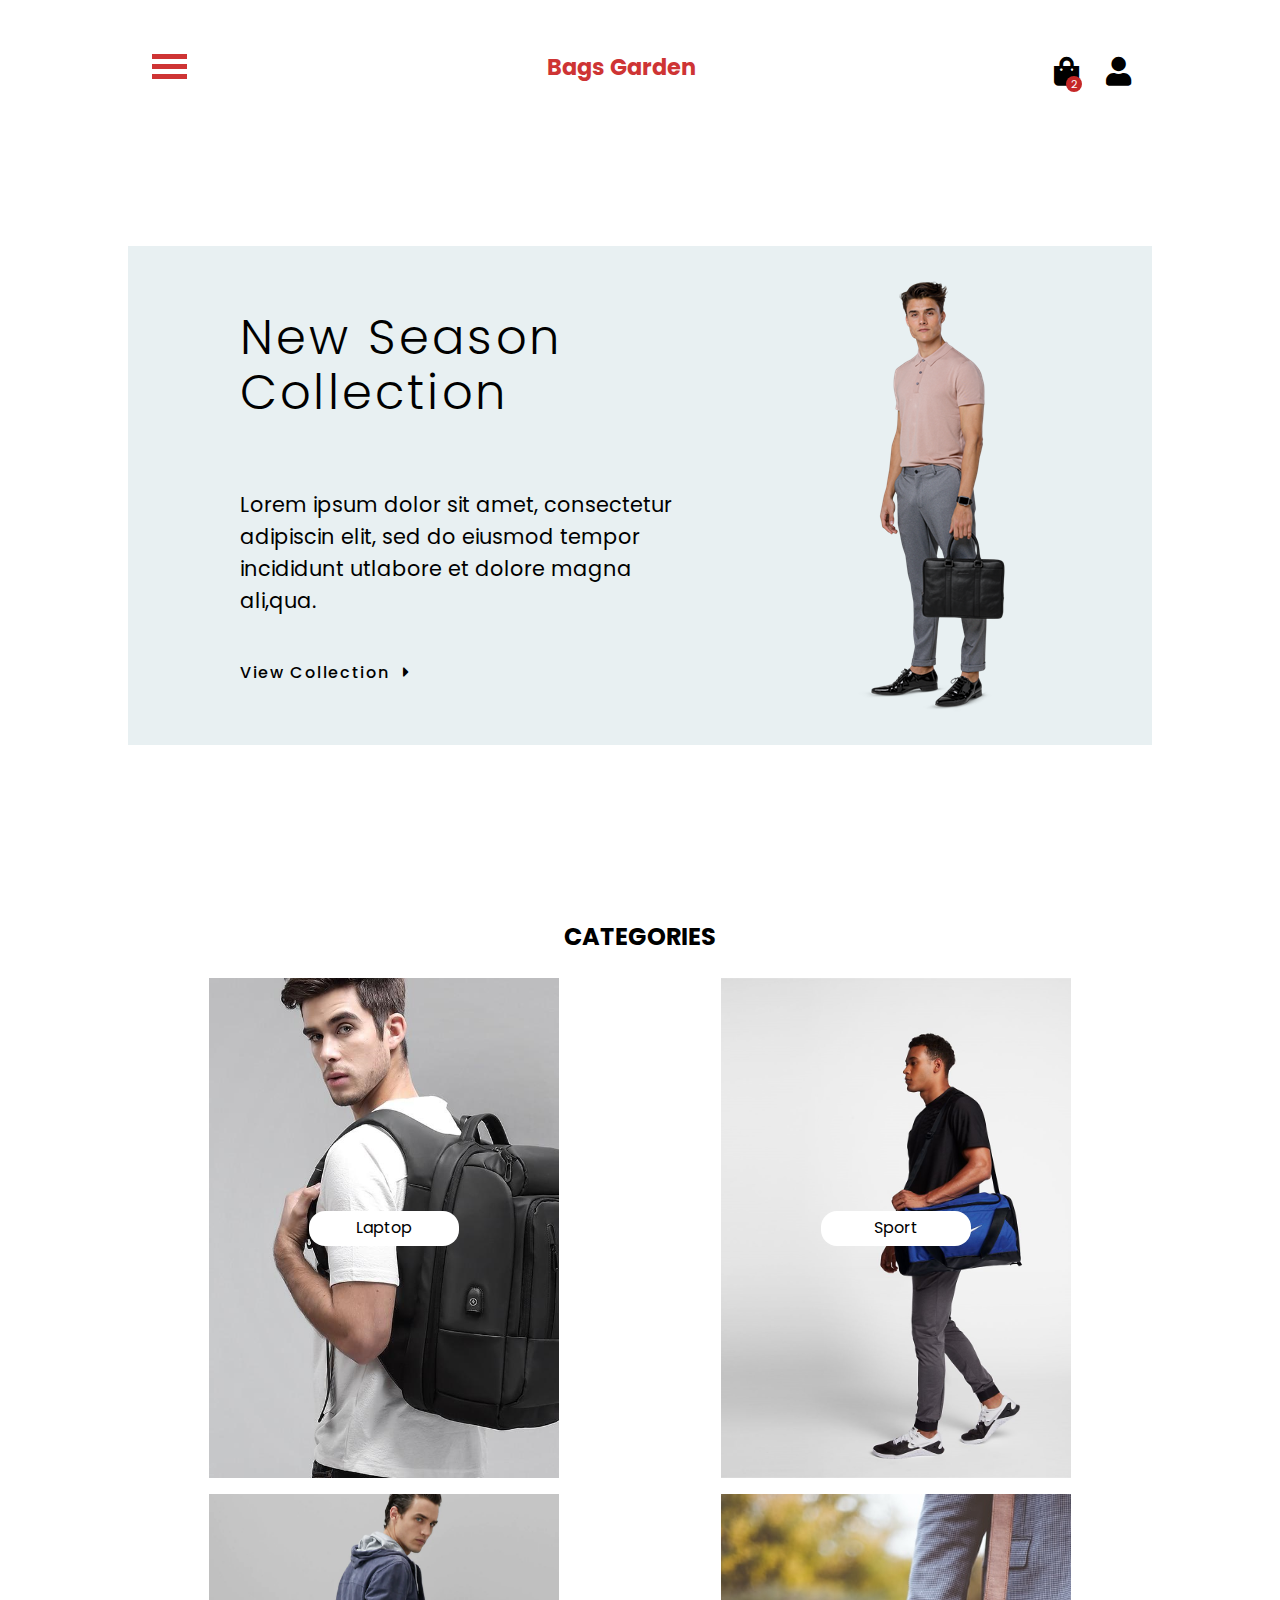
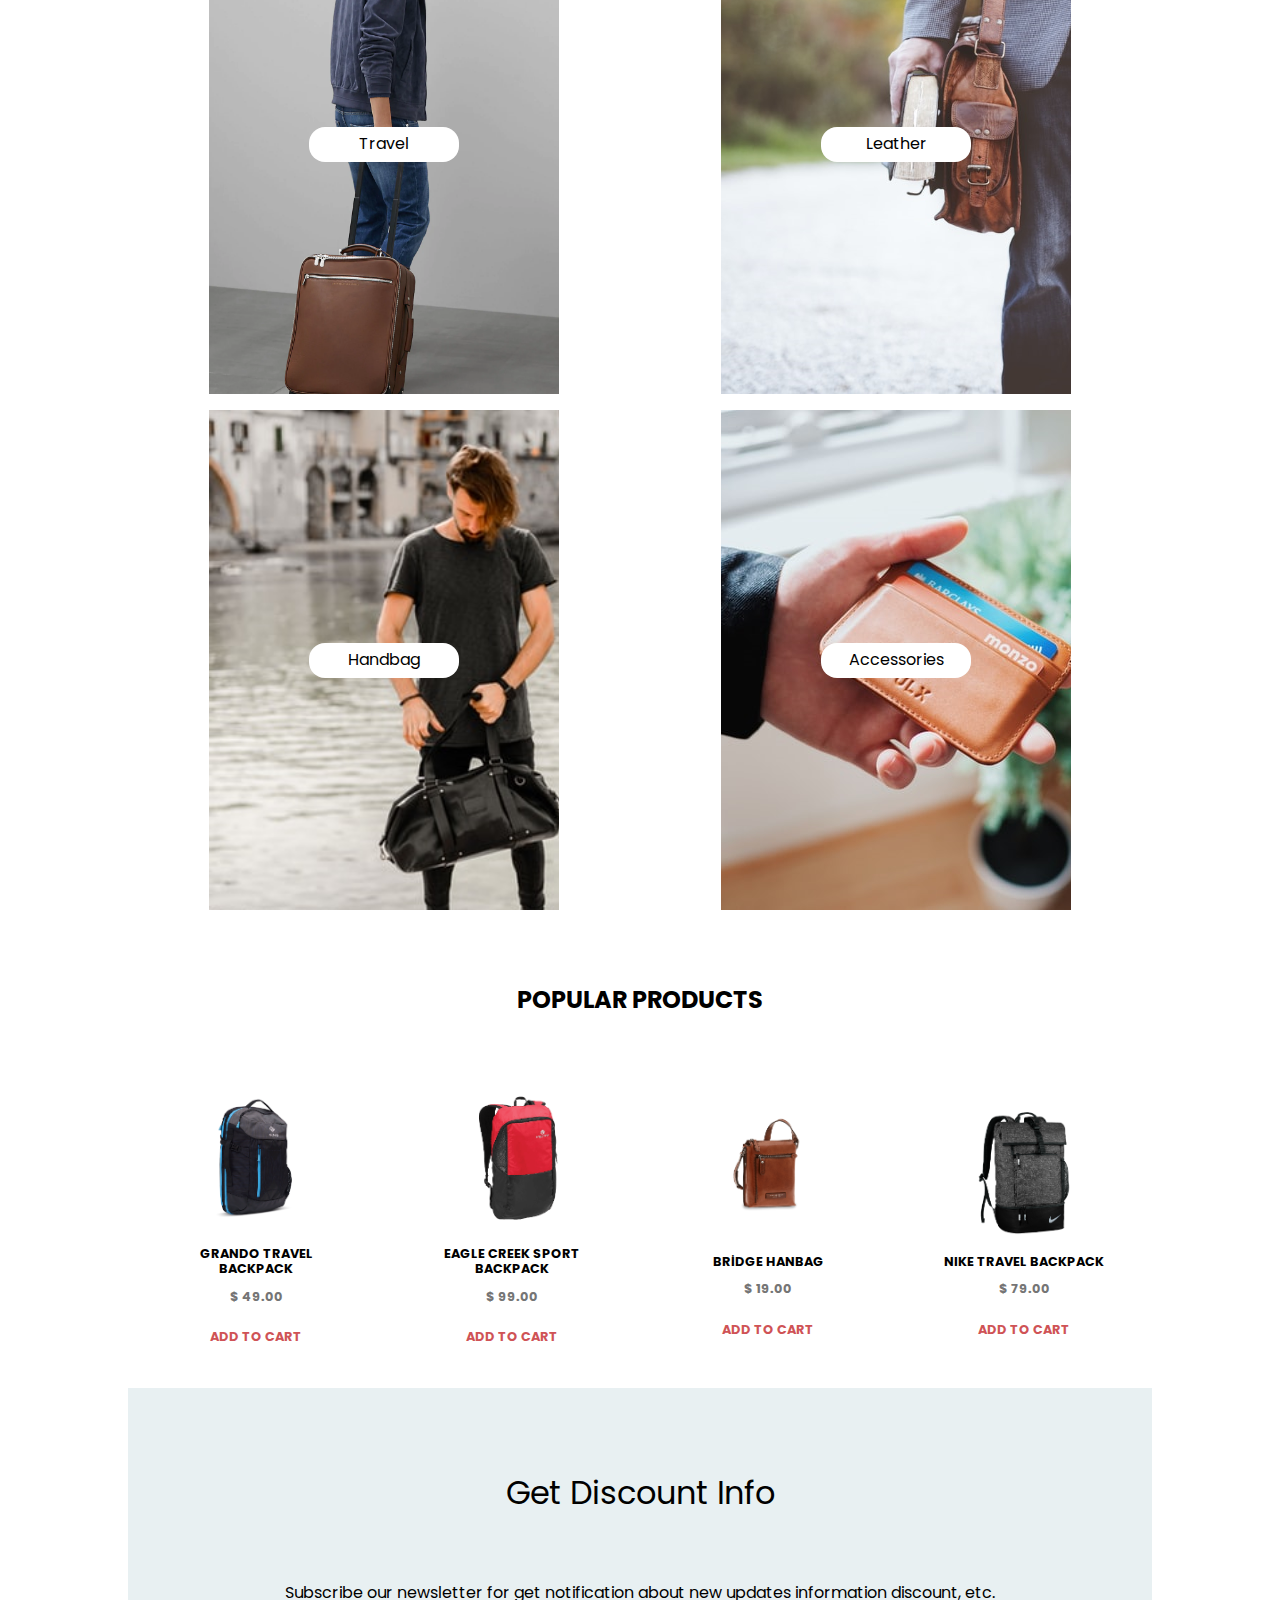
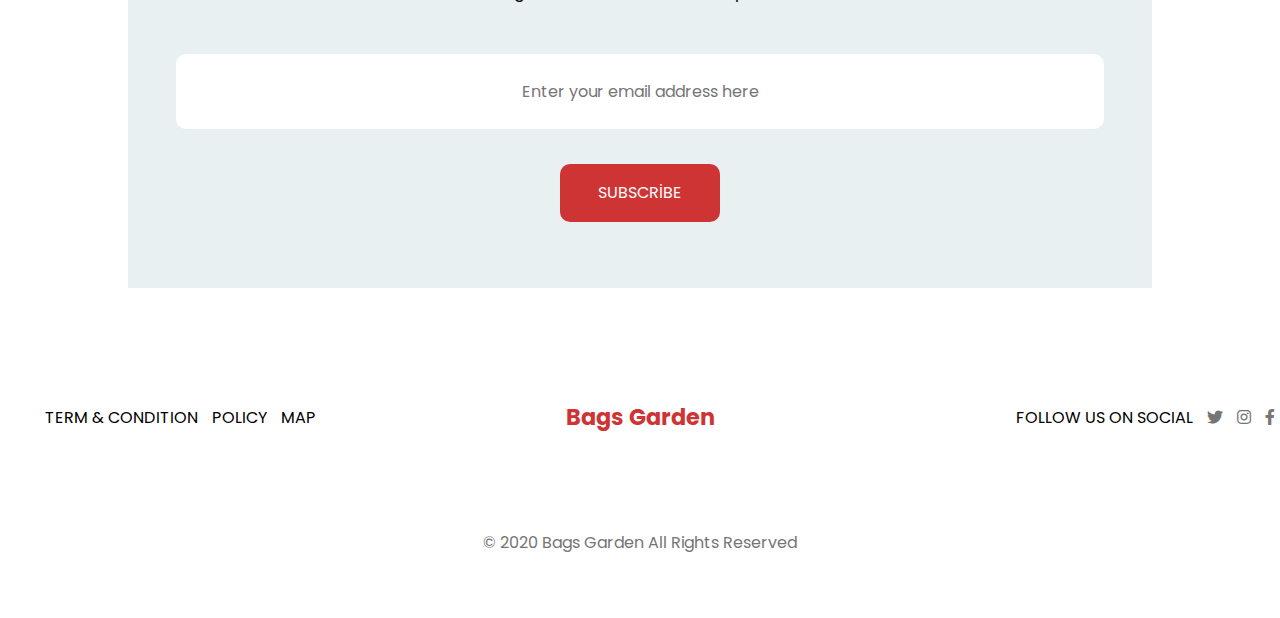
<file: index.html>
<!DOCTYPE html>
<html lang="tr">

<head>
  <meta charset="UTF-8">
  <meta name="viewport" content="width=device-width, initial-scale=1.0">
  <title>Bags Garden - Anasayfa</title>

  <link href="css/fontawesome-free-5.13.0-web/css/all.css" rel="stylesheet">
  <link href="https://fonts.googleapis.com/css2?family=Poppins:ital,wght@0,300;0,400;0,500;0,700;1,100&display=swap"
    rel="stylesheet">
  <link rel="stylesheet" type="text/css" href="css/normalize.css">
  <link rel="stylesheet" type="text/css" href="css/style.css">

</head>

<body>


  <!--
 NAV BAR
-->


  <div class="flex-container">

    <div class="nav"> 
      <div class="button_container" id="toggle">
        <span class="top"></span>
        <span class="middle"></span>
        <span class="bottom"></span>
      </div>

   
      <div class="overlay" id="overlay">
        <nav class="overlay-menu">
          <ul>
            <li><a href="products.html">Sport</a></li>
            <li><a href="products.html">Travel</a></li>
            <li><a href="products.html">Leather</a></li>
            <li><a href="products.html">Handbag</a></li>
            <li><a href="products.html">Accessories</a></li>
          </ul>
        </nav>
      </div>


    </div>

    <div class="baslik">
      <h4><a href="index.html">Bags Garden</a></h4>
    </div>

    <div class="ikonlar">
   
      <div class="ikon-bag">
        <a href="my-cart.html">
          <i class="fa fa-shopping-bag" aria-hidden="true"></i>
          <span class="my-bag-count">2</span>
        </a>
      </div>

      <div class="ikon-user">
        <a href="#"><i class="fa fa-user" aria-hidden="true"></i></a> 
      </div>

    </div>

  </div>


  <!--
 NAV BAR END
-->






  <!--
Slide
-->
  <div class="slide-container">

    <div class="slide">

      <div class="left-block">

        <div>
          <h3>
            New Season
            Collection
          </h3>
        </div>

        <div>
          <p>
            Lorem ipsum dolor sit amet, consectetur adipiscin
            elit, sed do eiusmod tempor incididunt utlabore
            et dolore magna ali,qua.


          </p>
        </div>

        <div>
          <h5>
            <a href="#">View Collection<i class="fas fa-caret-right"></i></a>
          </h5>
        </div>

      </div>

      <div class="right-block">
        <img src="images/index-slide-contain/index-slide-contain.png">
        <div>

        </div>
      </div>

    </div>


  </div>


  <!--
Slide End
-->





  <!--
CATEGORIES 
-->

  <div class="categories-title">
    <h2>CATEGORIES</h2>
  </div>
  
  <div class="categories-content">
    
      <div class="box" style="background: url('images/categories/categories-1.png');object-fit: contain;background-repeat: no-repeat;">
        <span><a href="products.html">Laptop</a></span>
       </div>
       
       <div class="box" style="background: url('images/categories/categories-2.png');object-fit: contain;background-repeat: no-repeat;">
        <span><a href="products.html">Sport</a></span>
       </div>

       <div class="box" style="background: url('images/categories/categories-3.png');object-fit: contain;background-repeat: no-repeat;">
        <span><a href="products.html">Travel</a></span>
       </div>

       <div class="box" style="background: url('images/categories/categories-4.png');object-fit: contain;background-repeat: no-repeat;">
        <span><a href="products.html">Leather</a></span>
       </div>

       <div class="box" style="background: url('images/categories/categories-5.png');object-fit: contain;background-repeat: no-repeat;">
        <span><a href="products.html">Handbag</a></span>
       </div>

       <div class="box" style="background: url('images/categories/categories-6.png');object-fit: contain;background-repeat: no-repeat;">
        <span><a href="products.html">Accessories</a></span>
       </div>

  </div>
     
  <!--
CATEGORIES End
-->




  <!--
POPULAR PRODUCTS
-->
 
<div class="popular-products-title">
  <h2>POPULAR PRODUCTS</h2>
</div> 

<div class="popular-products">
         
  <div class="products">
    <div class="products-image">
      <a href="products-details.html"><img src="images/popular-products/popular-products-1.png"> </a>
    </div>
    <div class="products-title"><a href="products-details.html">GRANDO TRAVEL BACKPACK</a></div>
    <div class="products-price"><p>$ 49.00</p></div>
    <div class="products-add-to-cart"><p>ADD TO CART</p></div>
  </div> 

  <div class="products">
    <div class="products-image">
      <a href="products-details.html"><img src="images/popular-products/popular-products-2.png"></a>
    </div>
    <div class="products-title"><a href="products-details.html">EAGLE CREEK SPORT BACKPACK</a></div>
    <div class="products-price"><p>$ 99.00</p></div>
    <div class="products-add-to-cart"><p>ADD TO CART</p></div>
  </div>
  
  <div class="products">
    <div class="products-image">
      <a href="products-details.html"><img src="images/popular-products/popular-products-3.png"></a>
    </div>
    <div class="products-title"><a href="products-details.html">BRİDGE HANBAG</a></div>
    <div class="products-price"><p>$ 19.00</p></div>
    <div class="products-add-to-cart"><p>ADD TO CART</p></div>
  </div>

  <div class="products">
    <div class="products-image">
      <a href="products-details.html"><img src="images/popular-products/popular-products-4.png"></a>
    </div>
    <div class="products-title"><a href="products-details.html">NIKE TRAVEL BACKPACK</a></div>
    <div class="products-price"><p>$ 79.00</p></div>
    <div class="products-add-to-cart"><p>ADD TO CART</p></div>
  </div>
  
</div>



  <!--
POPULAR PRODUCTS End
-->





  <!--
SUBSCRİBE 
-->

  <div class="subscribe">
     <div class="title"><h1>Get Discount Info</h1></div>
     <div class="subtitle">
       <p>
      Subscribe our newsletter for get notification about new updates
      information discount, etc.
    </p>
    </div>
     <div class="email-input">
       <input type="email" placeholder="Enter your email address here">
     </div>
     <div class="subscribe-button">
       <button type="button"><a href="#">SUBSCRİBE</a></button>
     </div>
</div>


  <!--
SUBSCRİBE End
-->





  <!--
FOOTER
-->

  <div class="footer">
     
    <div class="top">
       <div class="left">
        <ul>
          <li><a href="#">TERM & CONDITION</a></li>
          <li><a href="#">POLICY</a></li>
          <li><a href="#">MAP</a></li>
       </ul>
       </div>
       <div class="center">
           <h4><a href="index.html">Bags Garden</a></h4>
        </div>
      

       <div class="right">
        <ul>
          <li>FOLLOW US ON SOCIAL</li>
          <li> <a href="#"><i class="fab fa-twitter"></i></a></li>
          <li> <a href="#"><i class="fab fa-instagram"></i></a></li>
          <li> <a href="#"><i class="fab fa-facebook-f"></i></a></li>
        </ul> 
       </div>
    </div>
    
    <div class="copyright">
      © 2020 Bags Garden All Rights Reserved
    </div>

  </div>


<!--
FOOTER End
-->



</body>


<script src="https://code.jquery.com/jquery-3.5.1.slim.min.js" integrity="sha256-4+XzXVhsDmqanXGHaHvgh1gMQKX40OUvDEBTu8JcmNs=" crossorigin="anonymous"></script>
<script src="js/app.js"></script>

</html>
</file>
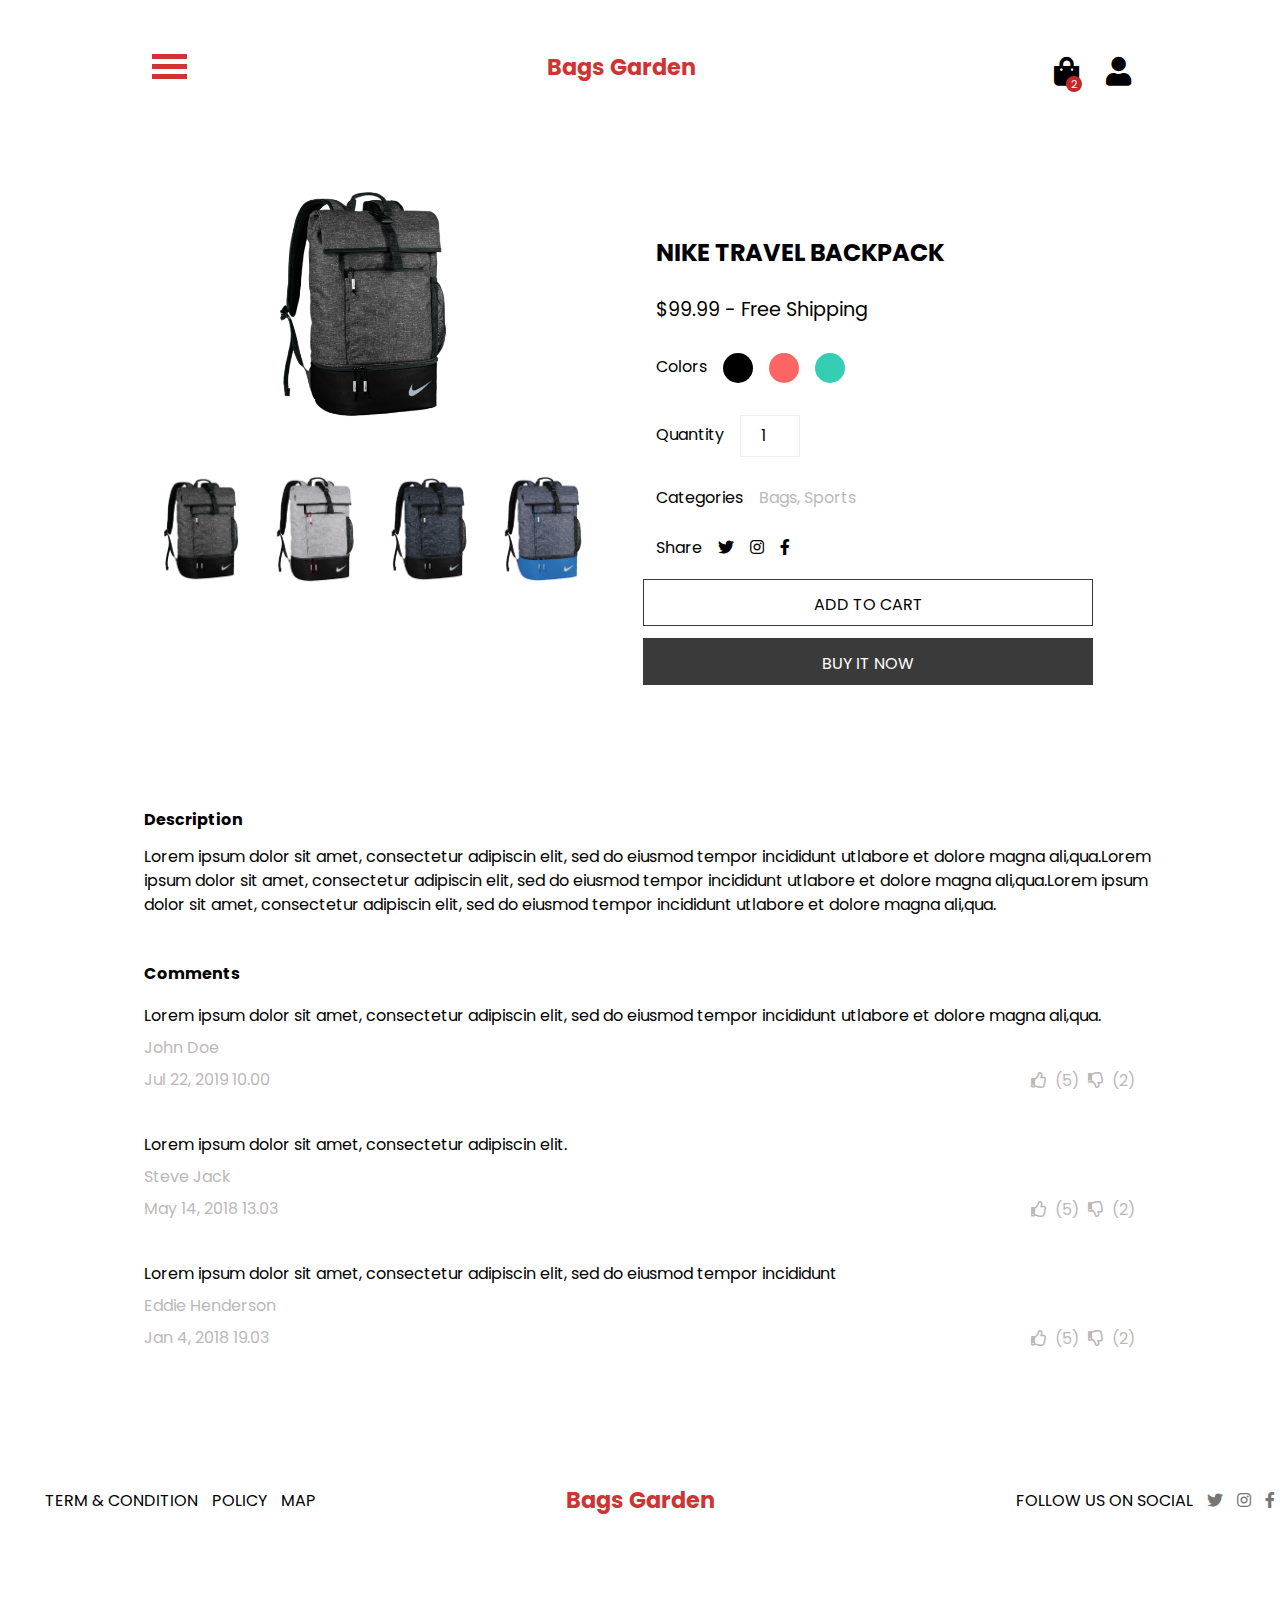
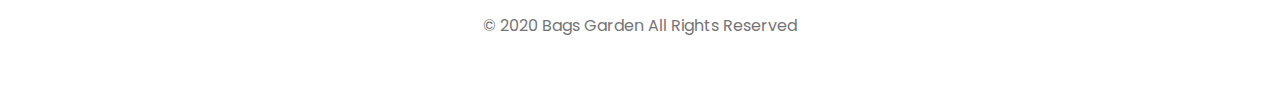
<file: products-details.html>
<!DOCTYPE html>
<html lang="tr">

<head>
  <meta charset="UTF-8">
  <meta name="viewport" content="width=device-width, initial-scale=1.0">
  <title>Bags Garden - Products Details</title>

  <link href="css/fontawesome-free-5.13.0-web/css/all.css" rel="stylesheet">
  <link href="https://fonts.googleapis.com/css2?family=Poppins:ital,wght@0,300;0,400;0,500;0,700;1,100&display=swap"
    rel="stylesheet">
  <link rel="stylesheet" type="text/css" href="css/normalize.css">
  <link rel="stylesheet" type="text/css" href="css/style.css">

</head>

<body>


  <!--
 NAV BAR
-->
 

  <div class="flex-container">

    <div class="nav"> 
      <div class="button_container" id="toggle">
        <span class="top"></span>
        <span class="middle"></span>
        <span class="bottom"></span>
      </div>

  
      <div class="overlay" id="overlay">
        <nav class="overlay-menu">
          <ul>
            <li><a href="products.html">Sport</a></li>
            <li><a href="products.html">Travel</a></li>
            <li><a href="products.html">Leather</a></li>
            <li><a href="products.html">Handbag</a></li>
            <li><a href="products.html">Accessories</a></li>
          </ul>
        </nav>
      </div>


    </div>

    <div class="baslik">
      <h4><a href="index.html">Bags Garden</a></h4>
    </div>

    <div class="ikonlar"> 
      <div class="ikon-bag">
        <a href="my-cart.html">
          <i class="fa fa-shopping-bag" aria-hidden="true"></i>
          <span class="my-bag-count">2</span>
        </a>
      </div>
   
      <div class="ikon-user">
        <a href="#"><i class="fa fa-user" aria-hidden="true"></i></a> 
      </div>
    </div>

  </div>


  <!--
 NAV BAR END
-->






  <!--
   PRODUCTS DETAILS
--> 

  <div class="products-detail">
     <div class="left">
          
      <div class="select">
      
        <div id="panel">
          <img id="largeImage" src="images/products-details/products-detail-1-big.png"/>
        </div> 
  
          <div id="thumbs">
            <img src="images/products-details/products-detail-1-big.png" class="img-fluid"/>
            <img src="images/products-details/products-detail-2-big.png" class="img-fluid"/>
            <img src="images/products-details/products-detail-3-big.png" class="img-fluid"/>
            <img src="images/products-details/products-detail-4-big.png" class="img-fluid"/>
         </div>
    
      </div>
      

     </div>
     
     <div class="right">
         <div class="name">
           NIKE TRAVEL BACKPACK
         </div>
         <div class="price">
            $99.99 - Free Shipping
         </div>
         
         <div class="colors">
           Colors 
           <div class="color-first"></div>
           <div class="color-second"></div>
           <div class="color-third"></div>
         </div>
             


          <div class="quantity-section"> 
            Quantity  
            <div class="section"> 

              <div class="quantity">
                <input type="number" min="1" step="1" value="1">
              </div>   

            </div>
          </div> 
 
         <div class="categories">
          Categories
          <div class="tag">
            Bags, Sports
          </div>
         </div>

         <div class="share">
           Share
           <div class="social-icon-first">
            <a href="#"><i class="fab fa-twitter"></i></a>
           </div>
           <div class="social-icon-second">
            <a href="#"><i class="fab fa-instagram"></i></a>
           </div>
           <div class="social-icon-third">
            <a href="#"><i class="fab fa-facebook-f"></i></a>
           </div>
           
          </div>
         
         
         <div class="add-to-cart">
            <button type="button"><a href="#">ADD TO CART</a></button>
         </div>

         <div class="buy-ıt-now">
          <button type="button"><a href="#">BUY IT NOW</a></button>
         </div>
     </div>  

  </div> 

     


 <!--

 PRODUCTS DETAILS END
 
-->
      








<!--

 DESCRIPTION
 
-->

<div class="description">
  <div class="header">Description</div>
  <div class="text">
    Lorem ipsum dolor sit amet, consectetur adipiscin elit, sed do eiusmod tempor incididunt
    utlabore et dolore magna ali,qua.Lorem ipsum dolor sit amet, consectetur adipiscin
    elit, sed do eiusmod tempor incididunt utlabore et dolore magna ali,qua.Lorem ipsum
    dolor sit amet, consectetur adipiscin elit, sed do eiusmod tempor incididunt utlabore 
    et dolore magna ali,qua.
  </div>

</div>


<!--

 DESCRIPTION END
 
-->





<!--

 COMMENTS
 
-->

<div class="comments">
  
  <div class="header">Comments</div>
  
  <div class="comments-box">
    <div class="text">
      Lorem ipsum dolor sit amet, consectetur adipiscin elit, sed do eiusmod tempor incididunt
      utlabore et dolore magna ali,qua.
    </div>
    
    <div class="name">John Doe</div>
    
    <div class="comments-sub">
      <div class="date-time">Jul 22, 2019   10.00</div>
      <div class="like-dislike">
        <a href="#"><i class="far fa-thumbs-up"></i>(5)</a>
        <a href="#"><i class="far fa-thumbs-down"></i>(2)</a>
      </div>
    </div>
  </div>
 

  <div class="comments-box">
    <div class="text">
      Lorem ipsum dolor sit amet, consectetur adipiscin elit.
    </div>
    
    <div class="name">Steve Jack</div>
    
    <div class="comments-sub">
      <div class="date-time">May 14, 2018   13.03</div>
      <div class="like-dislike">
        <a href="#"><i class="far fa-thumbs-up"></i>(5)</a>
        <a href="#"><i class="far fa-thumbs-down"></i>(2)</a>
      </div>
    </div>
  </div>


  <div class="comments-box">
    <div class="text">
      Lorem ipsum dolor sit amet, consectetur adipiscin elit, sed do eiusmod tempor incididunt
    </div>
    
    <div class="name">Eddie Henderson</div>
    
    <div class="comments-sub">
      <div class="date-time">Jan 4, 2018   19.03</div>
      <div class="like-dislike">
        <a href="#"><i class="far fa-thumbs-up"></i>(5)</a>
        <a href="#"><i class="far fa-thumbs-down"></i>(2)</a>
      </div>
    </div>
  </div>

</div>


<!--

 COMMENTS END
 
-->







  <!--
FOOTER
-->

  <div class="footer">
     
    <div class="top">
       <div class="left">
        <ul>
          <li><a href="#">TERM & CONDITION</a></li>
          <li><a href="#">POLICY</a></li>
          <li><a href="#">MAP</a></li>
       </ul>
       </div>
       <div class="center">
        <h4><a href="index.html">Bags Garden</a></h4>
      </div>
       <div class="right">
        <ul>
          <li>FOLLOW US ON SOCIAL</li>
          <li> <a href="#"><i class="fab fa-twitter"></i></a></li>
          <li> <a href="#"><i class="fab fa-instagram"></i></a></li>
          <li> <a href="#"><i class="fab fa-facebook-f"></i></a></li>
        </ul> 
       </div>
    </div>
    
    <div class="copyright">
      © 2020 Bags Garden All Rights Reserved
    </div>

  </div>


<!--
FOOTER End
-->



</body>


<script src="https://code.jquery.com/jquery-3.5.1.slim.min.js" integrity="sha256-4+XzXVhsDmqanXGHaHvgh1gMQKX40OUvDEBTu8JcmNs=" crossorigin="anonymous"></script>
<script src="js/app.js"></script>

</html>
</file>
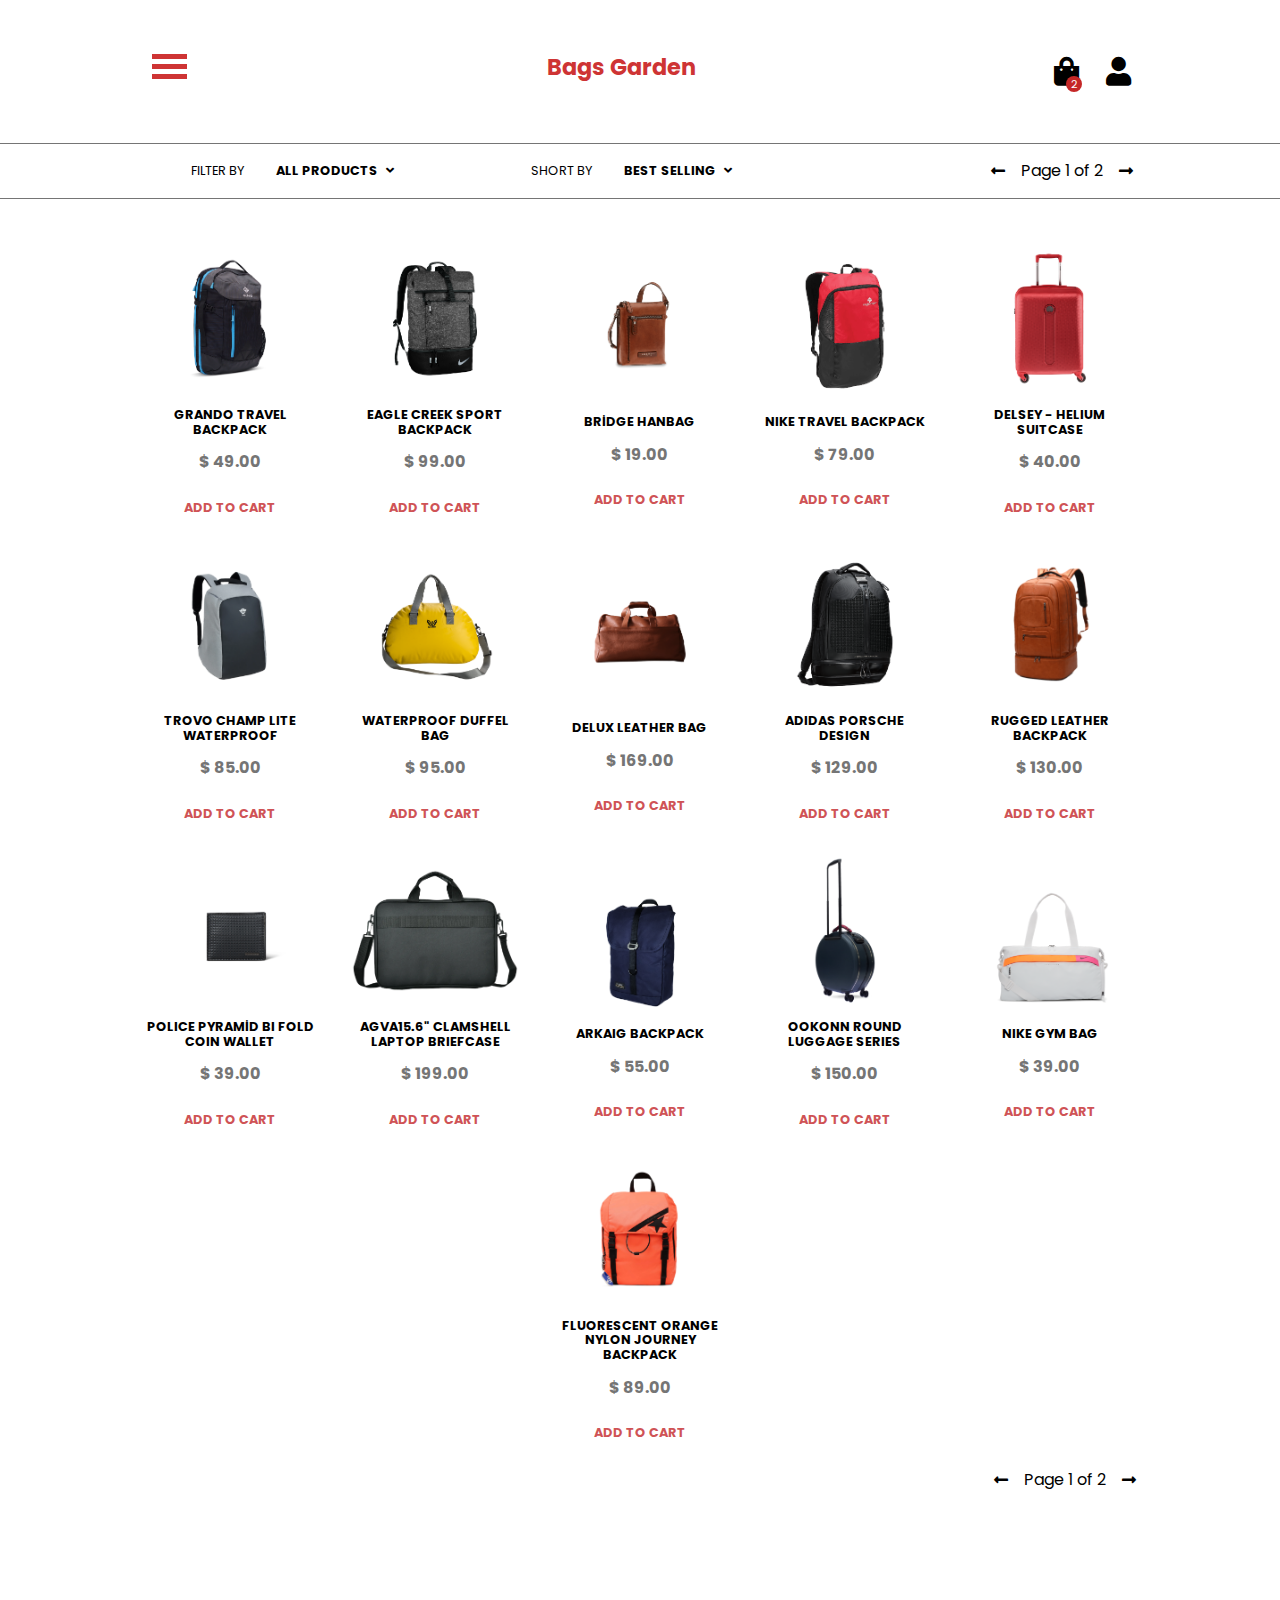
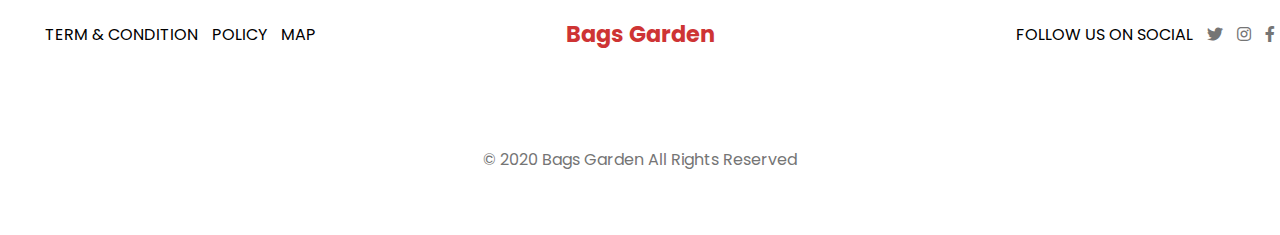
<file: products.html>
<!DOCTYPE html>
<html lang="tr">

<head>
  <meta charset="UTF-8">
  <meta name="viewport" content="width=device-width, initial-scale=1.0">
  <title>Bags Garden - Products</title>

  <link href="css/fontawesome-free-5.13.0-web/css/all.css" rel="stylesheet">
  <link href="https://fonts.googleapis.com/css2?family=Poppins:ital,wght@0,300;0,400;0,500;0,700;1,100&display=swap"
    rel="stylesheet">
  <link rel="stylesheet" type="text/css" href="css/normalize.css">
  <link rel="stylesheet" type="text/css" href="css/style.css">

</head>

<body>


  <!--
 NAV BAR
-->


  <div class="flex-container">

    <div class="nav"> 
      <div class="button_container" id="toggle">
        <span class="top"></span>
        <span class="middle"></span>
        <span class="bottom"></span>
      </div>


      <div class="overlay" id="overlay">
        <nav class="overlay-menu">
          <ul>
            <li><a href="products.html">Sport</a></li>
            <li><a href="products.html">Travel</a></li>
            <li><a href="products.html">Leather</a></li>
            <li><a href="products.html">Handbag</a></li>
            <li><a href="products.html">Accessories</a></li>
          </ul>
        </nav>
      </div> 


    </div>

    <div class="baslik">
      <h4><a href="index.html">Bags Garden</a></h4>
    </div>

    <div class="ikonlar">
      <div class="ikon-bag">
        <a href="my-cart.html">
          <i class="fa fa-shopping-bag" aria-hidden="true"></i>
          <span class="my-bag-count">2</span>
        </a>
      </div>

      <div class="ikon-user">
        <a href="#"><i class="fa fa-user" aria-hidden="true"></i></a> 
      </div>
    </div>

  </div>


  <!--
 NAV BAR END
-->






  <!--
 FILTER
       
--> 
 
 <div class="filter-contain">
     <div class="sub">
      
     <div class="filter-label">
       <p>FILTER BY</p>
       <div class="dropdown">
        <button class="dropbtn">ALL PRODUCTS<i class="fas fa-angle-down"></i></button>
        <div class="dropdown-content">
        <a href="#">All Products</a>
        <a href="#">Laptop</a>
        <a href="#">Sport</a>
        <a href="#">Travel</a>
        <a href="#">Leather</a>
        <a href="#">Handbag</a>
        <a href="#">Accessories</a>
        </div>
      </div>

      
      </div> 
    
    <div class="short-by-label">
      <p>SHORT BY</p>
      <div class="dropdown">
        <button class="dropbtn">BEST SELLING<i class="fas fa-angle-down"></i></button>
        <div class="dropdown-content">
        <a href="#">Best Selling</a>
        <a href="#">Cheap to Expensive</a>
        <a href="#">Expensive to Cheap</a> 
        <a href="#">Newests</a>
        </div>
      </div>
    </div>

    <div class="page-of">
      <i class="fas fa-long-arrow-alt-left"></i>
      Page 1 of 2
      <i class="fas fa-long-arrow-alt-right"></i>
    </div>

     </div>
  </div>      
 
   <!--
 FILTER END
--> 





  <!--
 PRODUCTS
--> 
  
<div class="products-all">
  

    <div class="products">
        <div class="products-image">
          <a href="products-details.html"> <img src="images/products/products-1.png"> </a> 
         </div>
        <div class="products-title"><a href="products-details.html">GRANDO TRAVEL BACKPACK</a></div>
        <div class="products-price"><p>$ 49.00</p></div>
        <div class="products-add-to-cart"><p>ADD TO CART</p></div>
      </div>
    
      <div class="products">
        <div class="products-image">
          <a href="products-details.html"> <img src="images/products/products-2.png"> </a>
        </div>
        <div class="products-title"><a href="products-details.html">EAGLE CREEK SPORT BACKPACK</a></div>
        <div class="products-price"><p>$ 99.00</p></div>
        <div class="products-add-to-cart"><p>ADD TO CART</p></div>
      </div>
      
      <div class="products">
        <div class="products-image">
          <a href="products-details.html"> <img src="images/products/products-3.png"> </a>
        </div>
        <div class="products-title"><a href="products-details.html">BRİDGE HANBAG</a></div>
        <div class="products-price"><p>$ 19.00</p></div>
        <div class="products-add-to-cart"><p>ADD TO CART</p></div>
      </div>
    
      <div class="products">
        <div class="products-image">
          <a href="products-details.html"> <img src="images/products/products-4.png"> </a>
        </div>
        <div class="products-title"><a href="products-details.html">NIKE TRAVEL BACKPACK</a></div>
        <div class="products-price"><p>$ 79.00</p></div>
        <div class="products-add-to-cart"><p>ADD TO CART</p></div>
      </div>

      <!-- first row end --> 
     

      <div class="products">
        <div class="products-image">
          <a href="products-details.html"> <img src="images/products/products-5.png">  </a>
         </div>
        <div class="products-title"><a href="products-details.html">DELSEY - HELIUM SUITCASE</a></div>
        <div class="products-price"><p>$ 40.00</p></div>
        <div class="products-add-to-cart"><p>ADD TO CART</p></div>
      </div>
    
      <div class="products">
        <div class="products-image">
          <a href="products-details.html"> <img src="images/products/products-6.png"> </a>
        </div>
        <div class="products-title"><a href="products-details.html">TROVO CHAMP LITE WATERPROOF</a></div>
        <div class="products-price"><p>$ 85.00</p></div>
        <div class="products-add-to-cart"><p>ADD TO CART</p></div>
      </div>
      
      <div class="products">
        <div class="products-image">
          <a href="products-details.html"> <img src="images/products/products-7.png"> </a>
        </div>
        <div class="products-title"><a href="products-details.html">WATERPROOF DUFFEL BAG</a></div>
        <div class="products-price"><p>$ 95.00</p></div>
        <div class="products-add-to-cart"><p>ADD TO CART</p></div>
      </div>
    
      <div class="products">
        <div class="products-image">
          <a href="products-details.html">  <img src="images/products/products-8.png"> </a>
        </div>
        <div class="products-title"><a href="products-details.html">DELUX LEATHER BAG</a></div>
        <div class="products-price"><p>$ 169.00</p></div>
        <div class="products-add-to-cart"><p>ADD TO CART</p></div>
      </div>

      <!-- second row end -->

      <div class="products">
        <div class="products-image">
          <a href="products-details.html"> <img src="images/products/products-9.png">  </a>
         </div>
        <div class="products-title"><a href="products-details.html">ADIDAS PORSCHE DESIGN</a></div>
        <div class="products-price"><p>$ 129.00</p></div>
        <div class="products-add-to-cart"><p>ADD TO CART</p></div>
      </div>
    
      <div class="products">
        <div class="products-image">
          <a href="products-details.html"> <img src="images/products/products-10.png"> </a>
        </div>
        <div class="products-title"><a href="products-details.html">RUGGED LEATHER BACKPACK</a></div>
        <div class="products-price"><p>$ 130.00</p></div>
        <div class="products-add-to-cart"><p>ADD TO CART</p></div>
      </div>
      
      <div class="products">
        <div class="products-image">
          <a href="products-details.html"> <img src="images/products/products-11.png"> </a>
        </div>
        <div class="products-title"><a href="products-details.html">POLICE PYRAMİD BI FOLD COIN WALLET</a></div>
        <div class="products-price"><p>$ 39.00</p></div>
        <div class="products-add-to-cart"><p>ADD TO CART</p></div>
      </div>
    
      <div class="products">
        <div class="products-image">
          <a href="products-details.html">  <img src="images/products/products-12.png"> </a>
        </div>
        <div class="products-title"><a href="products-details.html">AGVA15.6" CLAMSHELL LAPTOP BRIEFCASE</a></div>
        <div class="products-price"><p>$ 199.00</p></div>
        <div class="products-add-to-cart"><p>ADD TO CART</p></div>
      </div>

      <!-- third row end -->

      <div class="products">
        <div class="products-image">
          <a href="products-details.html"> <img src="images/products/products-13.png">  </a>
         </div>
        <div class="products-title"><a href="products-details.html">ARKAIG BACKPACK</a></div>
        <div class="products-price"><p>$ 55.00</p></div>
        <div class="products-add-to-cart"><p>ADD TO CART</p></div>
      </div>
    
      <div class="products">
        <div class="products-image">
          <a href="products-details.html"> <img src="images/products/products-14.png"> </a>
        </div>
        <div class="products-title"><a href="products-details.html">OOKONN ROUND LUGGAGE SERIES</a></div>
        <div class="products-price"><p>$ 150.00</p></div>
        <div class="products-add-to-cart"><p>ADD TO CART</p></div>
      </div>
      
      <div class="products">
        <div class="products-image">
          <a href="products-details.html"> <img src="images/products/products-15.png"> </a>
        </div>
        <div class="products-title"><a href="products-details.html">NIKE GYM BAG</a></div>
        <div class="products-price"><p>$ 39.00</p></div>
        <div class="products-add-to-cart"><p>ADD TO CART</p></div>
      </div>
    
      <div class="products">
        <div class="products-image">
          <a href="products-details.html"> <img src="images/products/products-16.png"> </a>
        </div>
        <div class="products-title"><a href="products-details.html">FLUORESCENT ORANGE NYLON JOURNEY BACKPACK</a></div>
        <div class="products-price"><p>$ 89.00</p></div>
        <div class="products-add-to-cart"><p>ADD TO CART</p></div>
      </div>

      <!-- fourth row end -->

  

</div>




  <!--
 PRODUCTS END
-->

<div class="page-of-sub">
  <i class="fas fa-long-arrow-alt-left"></i>
  Page 1 of 2
  <i class="fas fa-long-arrow-alt-right"></i>
</div>
</div>












  <!--
FOOTER
-->

  <div class="footer">
     
    <div class="top">
       <div class="left">
        <ul>
          <li><a href="#">TERM & CONDITION</a></li>
          <li><a href="#">POLICY</a></li>
          <li><a href="#">MAP</a></li>
       </ul>
       </div>
       <div class="center">
        <h4><a href="index.html">Bags Garden</a></h4>
      </div>
       <div class="right">
        <ul>
          <li>FOLLOW US ON SOCIAL</li>
          <li> <a href="#"><i class="fab fa-twitter"></i></a></li>
          <li> <a href="#"><i class="fab fa-instagram"></i></a></li>
          <li> <a href="#"><i class="fab fa-facebook-f"></i></a></li>
        </ul> 
       </div>
    </div>
    
    <div class="copyright">
      © 2020 Bags Garden All Rights Reserved
    </div>

  </div>


<!--
FOOTER End
-->



</body>


<script src="https://code.jquery.com/jquery-3.5.1.slim.min.js" integrity="sha256-4+XzXVhsDmqanXGHaHvgh1gMQKX40OUvDEBTu8JcmNs=" crossorigin="anonymous"></script>
<script src="js/app.js"></script>

</html>
</file>
<file: css/style.css>
/*

             CSS MEDIAQUERY ÖLÇÜLERİ
 
@media (min-width: 1050px) and (max-width: 1295px) {
}

@media (min-width: 769px) and (max-width: 1049px) {
}

@media (min-width: 667px) and (max-width: 768px) {
}

@media (min-width: 768px) and (max-width: 666px) {
}

@media (min-width: 481px) and (max-width: 767px) {
}

@media (min-width: 320px) and (max-width: 480px) {

}




*/



html{
    font-size: 16px; 
}



@media (min-width: 1050px) and (max-width: 1295px) {
  html{
    font-size: 16px; 
}   

}

@media (min-width: 769px) and (max-width: 1049px) {
  html{
    font-size: 14px; 
}
}

@media (min-width: 667px) and (max-width: 768px) {
  html{
    font-size: 14px; 
}
 }

@media (min-width: 768px) and (max-width: 666px) {

  html{
    font-size: 14px; 
}
}

@media (min-width: 481px) and (max-width: 767px) {
  html{
    font-size: 14px; 
}
}

@media (min-width: 320px) and (max-width: 480px) {
  html{
    font-size: 13px; 
}
}

body {
    font-family: 'Poppins', sans-serif;
    font-style: normal;
    font-weight: normal;
    color: #000000;
  } 
  
  a{
	  text-decoration: none;
	  color: #000000;
  }

  a:hover{
    text-decoration: none;
    
  }

  button:focus {
    outline: 0px;
  }

  
*,
*::before,
*::after {
    box-sizing: border-box;
}

/*

Nav Header
----------------------------------------------------*/


.flex-container{
    display: flex;
    justify-content: space-between;
    align-items: center; 
    margin-left: auto;
    margin-right: auto;
    width: 80vw;
    height: 15vh;
}



@media screen and (max-width: 576px) { 
  .flex-container{
    width: 90vw;
  }
  
}

.flex-container .nav{
    display: flex;
    align-items: center; 
    justify-content: center;
     background-color: white;
     color:#CE3434;
     width: 50px;
     height: 50px;
     margin-left: 1rem;
}

.flex-container .baslik{
    display: flex;
    align-items: center; 
    justify-content: center;
     background-color: white;
     color: white;
     width: auto;
     height: auto;
     padding: 10px;
     margin-left: auto;
     margin-right: auto;
}

.flex-container .baslik h4 a{
    font-size: 1.4rem;
    color:#CE3434;
}

.flex-container .ikonlar{
    display: flex;
    align-items: center; 
    justify-content: space-between;
     background-color: white;
     color: white;
     width: auto;
     height: 50px;
     margin-right: 1rem;
     padding: 0.5rem;
}

.flex-container .ikonlar .ikon-bag{
    display: flex;
    justify-content: center;  
     width: 20px;
     height: 20px;  
     margin-right: 2rem;
} 


.flex-container .ikonlar .ikon-bag .fa{
   font-size: 1.8rem;
}

.my-bag-count{
  display: flex;
  background-color: #C52727;
  color: white;
  border-radius: 50%;
  position: relative;
  justify-content: center;
  width: 1rem;
  height: 1rem;
  align-items: center;
  padding: 0.5rem;
  top:-50%;
  left: 50%;
  font-size: 0.7rem; 

}
  
.flex-container .ikonlar .ikon-user{
    display: flex;
    justify-content: center;
     width: 20px;
     height: 20px;
}

.flex-container .ikonlar .ikon-user .fa{
  font-size: 1.8rem;
}

/*

Nav Header End
----------------------------------------------------*/


/*

NavBar İcon
----------------------------------------------------*/


.container {
  position: absolute;
  width: 100%;
  height: 100%;
  text-align: center;
  top: 40%;
  left: 0;
  margin: 0 auto;
}
.container p {
  font-size: 20px;
}
.container a {
  display: inline-block;
  position: relative;
  text-align: center;
  color: #CE3434;
  text-decoration: none;
  font-size: 20px;
  overflow: hidden;
  top: 5px;
}
.container a:after {
  content: "";
  position: absolute;
  background: #CE3434;
  height: 2px;
  width: 0%;
  -webkit-transform: translateX(-50%);
          transform: translateX(-50%);
  left: 50%;
  bottom: 0;
  -webkit-transition: 0.35s ease;
  transition: 0.35s ease;
}
.container a:hover:after {
  width: 100%;
}


.button_container {
  position: relative;
  height: 27px;
  width: 35px;
  cursor: pointer;
  z-index: 100;
  -webkit-transition: opacity 0.25s ease;
  transition: opacity 0.25s ease;
}
.button_container:hover {
  opacity: 0.7;
}
.button_container.active .top {
  -webkit-transform: translateY(10px) translateX(0) rotate(45deg);
          transform: translateY(10px) translateX(0) rotate(45deg);
  background: #fff;
}
.button_container.active .middle {
  opacity: 0;
  background: #fff;
}
.button_container.active .bottom {
  -webkit-transform: translateY(-10px) translateX(0) rotate(-45deg);
          transform: translateY(-10px) translateX(0) rotate(-45deg);
  background: #fff;
}
.button_container span {
  background: #CE3434;
  border: none;
  height: 5px;
  width: 100%;
  position: absolute;
  top: 0px;
  left: 0;
  -webkit-transition: all 0.35s ease;
  transition: all 0.35s ease;
  cursor: pointer;
}
.button_container span:nth-of-type(2) {
  top: 10px;
}
.button_container span:nth-of-type(3) {
  top: 20px;
}

.overlay {
  position: fixed;
  top: 0;
  left: 0;
  width: 100%;
  height: 100%;
  opacity: 1;
  visibility: hidden;
  -webkit-transition: opacity 0.35s, visibility 0.35s, width 0.35s;
  transition: opacity 0.35s, visibility 0.35s, width 0.35s;
  z-index: 50;
}
.overlay:before {
  content: "";
  background: #CE3434;
  left: -55%;
  top: 0;
  width: 50%;
  height: 100%;
  position: absolute;
  -webkit-transition: left 0.35s ease;
  transition: left 0.35s ease;
}
.overlay:after {
  content: "";
  background: #CE3434;
  right: -55%;
  top: 0;
  width: 50%;
  height: 100%;
  position: absolute;
  -webkit-transition: all 0.35s ease;
  transition: all 0.35s ease;
}
.overlay.open {
  opacity: 0.9;
  visibility: visible;
  height: 100%;
}
.overlay.open:before {
  left: 0;
}
.overlay.open:after {
  right: 0;
}
.overlay.open li {
  -webkit-animation: fadeInRight 0.5s ease forwards;
          animation: fadeInRight 0.5s ease forwards;
  -webkit-animation-delay: 0.35s;
          animation-delay: 0.35s;
}
.overlay.open li:nth-of-type(2) {
  -webkit-animation-delay: 0.45s;
          animation-delay: 0.45s;
}
.overlay.open li:nth-of-type(3) {
  -webkit-animation-delay: 0.55s;
          animation-delay: 0.55s;
}
.overlay.open li:nth-of-type(4) {
  -webkit-animation-delay: 0.65s;
          animation-delay: 0.65s;
}
.overlay nav {
  position: relative;
  height: 70%;
  top: 50%;
  -webkit-transform: translateY(-50%);
          transform: translateY(-50%);
  font-size: 50px;
  font-weight: 400;
  text-align: center;
  z-index: 100;
}
.overlay ul {
  list-style: none;
  padding: 0;
  margin: 0 auto;
  display: inline-block;
  position: relative;
  height: 100%;
}
.overlay ul li {
  display: block;
  height: 25%;
  height: calc(100% / 4);
  min-height: 50px;
  position: relative;
  opacity: 0;
}
.overlay ul li a {
  display: block;
  position: relative;
  color: #fff;
  text-decoration: none;
  overflow: hidden;
  font-size: 2rem;
}
.overlay ul li a:hover:after, .overlay ul li a:focus:after, .overlay ul li a:active:after {
  width: 100%;
}
.overlay ul li a:after {
  content: "";
  position: absolute;
  bottom: 0;
  left: 50%;
  width: 0%;
  -webkit-transform: translateX(-50%);
          transform: translateX(-50%);
  height: 3px;
  background: #fff;
  -webkit-transition: 0.35s;
  transition: 0.35s;
}

@-webkit-keyframes fadeInRight {
  0% {
    opacity: 0;
    left: 20%;
  }
  100% {
    opacity: 1;
    left: 0;
  }
}

@keyframes fadeInRight {
  0% {
    opacity: 0;
    left: 20%;
  }
  100% {
    opacity: 1;
    left: 0;
  }
}


/*

NavBar End İcon
----------------------------------------------------*/



/*
Slide
----------------------------------------------------*/

.slide-container{
  display: flex;
  justify-content: center;
  align-items: center;
  width: 100%;
  height: 80vh;
}

.slide{
    display: flex;
    background-color: #E8F0F2;
    width: 80vw;
    margin-left: auto;
    margin-right: auto;
} 

.slide .left-block{
    display: flex;
    flex-direction: column;
    flex: 1;
    padding-left: 7rem;
    padding-top: 1rem;
    padding-bottom: 1rem;
}  

 
.slide .left-block div{
  display: flex;
  height: 100%;
}

.slide .left-block div h3{
  letter-spacing: 0.2rem;
  font-size: 3rem;
  font-weight: 300;
}

.slide .left-block div p{
  font-size: 1.3rem;
  font-weight: 400;
  line-height: 2rem;
  height: auto;
}

.slide .left-block div h5{
  letter-spacing: 0.1rem;
  font-size: 1rem;
  font-weight: 500;
  height: auto;
}

.slide .left-block div h5 .fas{
  margin-left: 0.8rem;
}




.slide .right-block{
  display: flex;
  justify-content: center;
  flex: 1;
}


.slide .right-block img{
  display: flex;
  object-fit: contain;
  padding: 2rem;
}



@media screen and (max-width: 576px) { 

  .slide .left-block{
    width: 100%;
    padding-left: 0;
    padding-top: 0;
    padding-bottom:0;
    margin: 1rem;

  }  
  .slide .right-block{
    display: none;
  }
  
  .slide{
    width: 100vw;
  }
  
 }


@media screen and (max-width: 768px) {  
  .slide .left-block{
    width: 100%;
    padding-left: 0;
    padding-top: 0;
    padding-bottom:0;
    margin: 1rem;
  }  
  .slide .right-block{
    display: none;
  }
}

@media screen and (max-width: 992px) {  
  .slide .left-block{
    width: 100%;
    padding-left: 0;
    padding-top: 0;
    padding-bottom:0;
    margin: 1rem;
  }  
  .slide .right-block{
    display: none;
  }
   
}

@media screen and (max-width: 1200px) { 
  .slide .left-block{
    width: 100%;
    padding-left: 0;
    padding-top: 0;
    padding-bottom:0;
    margin: 1rem;
  }   
 } 




/*
Slide End
----------------------------------------------------*/



/*
CATEGORIES
----------------------------------------------------*/

.categories-title{
  display: flex;
  width: 80vw;
  margin-top: 3rem;
  margin-left: auto;
  margin-right: auto;

}

.categories-title h2{
  margin-left: auto;
  margin-right: auto;
}

.categories-content{
  margin-left: auto;
  margin-right: auto; 
  display: flex;
  flex-wrap: wrap;
  justify-content: space-around;
  width: 80vw;
}
  
.categories-content .box{
  display: flex;
  align-items: center;
  justify-content: center;
  width: 350px;
  height: 500px;
  margin:0.5rem;
  background-color: tomato;
}
 

.categories-content .box span{
  background-color: white;
  min-width: 150px;
  min-height: 20px;
  padding: 0.5rem;
   display: flex;
   justify-content: center;
   border: 0;
   border-radius: 1rem;  
}


.categories-content .box span a{
     color: black;
}



@media screen and (max-width: 600px) {
  .categories-content{
    justify-content: center;
  }
  
  .categories-content .box{
    width: 350px;
    height: 350px;
  }
}




@media screen and (max-width: 992px) {
  .categories-content{
    justify-content: center;
  }
  
  .categories-content .box{
    width: 350px;
    height: 350px;
  
  }
}






/*

CATEGORIES End
----------------------------------------------------*/







/*

POPULAR PRODUCTS
----------------------------------------------------*/



.popular-products-title{
  display: flex;
  width: 80vw;
  margin-top: 3rem;
  margin-left: auto;
  margin-right: auto;

}

.popular-products-title h2{
  margin-left: auto;
  margin-right: auto;
}


.popular-products{
  font-size: 0.8rem;
  position: relative;
  margin-left: auto;
  margin-right: auto; 
  text-align: center;
  display: flex;
  flex-wrap: wrap;
  justify-content: space-around;
  width: 80vw;
}
  
.popular-products .products{
  display: flex;
  justify-content: center;
  flex-direction: column;
  align-items: center;
  margin-top: 3.5rem;
  padding: 1rem;
  width: 250px;
  height: 400px;
}



.popular-products .products .products-image{
    display: flex;
    flex: 7;
    justify-content: center;

}

.popular-products .products .products-image a img{
  width: 100%; 
  object-fit: contain;
}

.popular-products .products .products-title{
  display: flex;
  flex: 1;
  justify-content: center;
}

.popular-products .products .products-title a {
  font-weight: bold;
}

.popular-products .products .products-price{
  display: flex;
  flex: 1;
  justify-content: center;
}

.popular-products .products .products-price p{
   font-weight: bold;
   color: #757575;
}

.popular-products .products .products-add-to-cart{
  display: flex;
  flex: 1;
  justify-content: center;
}

.popular-products .products .products-add-to-cart p{
  font-weight: bold;
  color: #CF5356;
}





@media (min-width: 1050px) and (max-width: 1295px) {
   
  .popular-products .products{
    width: 200px;
    height: 250px;
  }

}

@media (min-width: 769px) and (max-width: 1049px) {

  .popular-products .products{
    width: 150px;
    height: 250px;
    text-align: center;
  }
}

@media (min-width: 667px) and (max-width: 768px) {
   
  
  .popular-products .products{
    width: 210px;
    height: 250px;
  }

}

@media (min-width: 768px) and (max-width: 666px) {
      
  .popular-products .products{
    width: 550px;
    height: 250px;
  }
}

@media (min-width: 481px) and (max-width: 767px) {
  .popular-products .products{
    width: 230px;
    height: 250px;
    text-align: center;
    }
    
    .popular-products{
      width: 90vw;
    }
  
}

@media (min-width: 320px) and (max-width: 480px) {

  .popular-products .products{
    width: 145px;
    height: 200px;
    font-size: 0.5rem;
    text-align: center;
    }
    
    .popular-products{
      width: 90vw;
    }
   

}








/*

POPULAR PRODUCTS End
----------------------------------------------------*/



/*
SUBSCRİBE 
-------------------------------------------
*/


.subscribe{
  display: flex;
  flex-direction: column;
  padding: 3rem;
  width: 80vw; 
  min-height: 500px;
  margin-left: auto;
   margin-right: auto;
    margin-top: 3rem;
   background-color: #E8F0F2;   
}

.subscribe .title{
  display: flex;
  justify-content: center;
  align-items: center;
  flex: 1;
}

.subscribe .title h1{
    font-weight: 400;
}

.subscribe .subtitle{
  display: flex;
  justify-content: center;
  align-items: center;
  flex: 1;
}

.subscribe .email-input{
  display: flex;
  justify-content: center;
  align-items: center;
  flex: 1;

}
.subscribe .email-input input[type=email]{
  display: flex;
  width: 80%;
  height: 75px;
  background-color: white;
  border: 0;
  color:#757575;
  border-radius: 10px;
}

 
.subscribe .email-input input[type=email]:focus{
  outline: 0px;
  border:1px solid black;
  border-radius: 10px;
}
 

input::placeholder {
  text-align: center;
}

.subscribe .subscribe-button{
  display: flex;
  justify-content: center;
  align-items: center;
  flex: 1;
}

.subscribe .subscribe-button button{
  background-color:#CE3434;
  width: 10rem;
  color: white;
  padding: 20px;
  border:0px;
  border-radius: 10px;
}

 
.subscribe .subscribe-button button a{
   color:white;
}


@media (min-width: 1050px) and (max-width: 1295px) {
  .subscribe .email-input input[type=email]{
    width: 100%;
 } 
 .subscribe{
  width: 80%;
}
}

@media (min-width: 769px) and (max-width: 1049px) {
  .subscribe .email-input input[type=email]{
    width: 100%;
 }
  .subscribe{
    width: 80%;
  }
}

@media (min-width: 667px) and (max-width: 768px) {
  .subscribe .email-input input[type=email]{
    width: 100%;
 }
  .subscribe{
    width: 100%;
  }
}

@media (min-width: 768px) and (max-width: 666px) {
  .subscribe .email-input input[type=email]{
    width: 100%;
 }
  .subscribe{
    width: 100%;
  }
}

@media (min-width: 481px) and (max-width: 767px) {
  .subscribe .email-input input[type=email]{
    width: 100%;
 }
 .subscribe{
  width: 100%;
}
}

@media (min-width: 320px) and (max-width: 480px) {
  .subscribe .email-input input[type=email]{
    width: 100%;
 }
  
 .subscribe{
  width: 100%;
 }
}



/* 

SUBSCRİBE END
-------------------------------------------
*/







/* 

FOOTER
-------------------------------------------
*/

.footer{
  display: flex;
  flex-direction: column;
  justify-content: center;
  width: 80vw; 
  min-height: 250px;
  margin-left: auto;
   margin-right: auto;
    margin-top: 5rem;
}


.footer .top{
  display: flex;
  flex: 9;
}



.footer .top .left{
  display: flex;
  flex: 1;
  justify-content: flex-start;
  align-items: center;
}

.footer .top .left ul{
   list-style-type: none;
}

.footer .top .left ul li{
   display: inline;
   margin: 5px;
}

.footer .top .left ul li a{
   color:black;
}


.footer .top .center{
  display: flex;
  flex: 1;
  justify-content: center;
  align-items: center;
}

.footer .top .center h4 a{
   color: #CE3434;
   font-size: 1.4rem;
   color:#CE3434;
}

.footer .top .right{
  display: flex;
  flex: 1;
  justify-content: flex-end;
  align-items: center;
}

.footer .top .right ul{
   list-style-type: none;
  
}
.footer .top .right ul li a{
  color:black;
 
}

.footer .top .right ul .fab{
  color:#757575;
}



.footer .top .right ul li{
  display: inline;
  margin: 5px;
}


.footer .copyright{
  display: flex;
  flex: 1;
  justify-content: center;
  align-items: center;
  color:#757575;
  min-height: 150px;
}




@media (min-width: 1050px) and (max-width: 1295px) {
  .footer{
    width: 100%;
  }
}

@media (min-width: 769px) and (max-width: 1049px) {
  .footer{
    width: 100%;
  }

  .footer .top{
    flex-direction: column;
 }
  
 .footer .top .left{
   justify-content: center;
 }

 .footer .top .center{
  justify-content: center;
}

.footer .top .right{
  justify-content: center;
}

}

@media (min-width: 667px) and (max-width: 768px) {
  .footer{
    width: 100%;
  }
  .footer .top{
    flex-direction: column;
 }
 
 .footer .top .center{
   justify-content: center;
}
  
.footer .top .left{
  justify-content: center;
}
.footer .top .right{
justify-content: center;
}


.footer .copyright{
  justify-content: center;
}

}

@media (min-width: 768px) and (max-width: 666px) {
  .footer{
    width: 100%;
  }
  .footer .top{
    flex-direction: column;
 }

 
}

@media (min-width: 481px) and (max-width: 767px) {
  .footer{
    width: 100%; 
  }
  .footer .top{
    flex-direction: column;
 }

 
 .footer .top .left{
  justify-content: center;
 }
 
  
 .footer .top .center{
   justify-content: center;
 }

 .footer .top .right{
  justify-content: center;
 }
 
 .footer .copyright{
  justify-content: center;
}

   
}

@media (min-width: 320px) and (max-width: 480px) {
  .footer{
    width: 100%;
  }
 
.footer .top{
  flex-direction: column;
}

.footer .top .left{
  justify-content: center;
}
.footer .top .right{
justify-content: center;
}


.footer .copyright{
  justify-content: center;
}



}





/* 

FOOTER END
-------------------------------------------
*/




/* 

INDEX END
-------------------------------------------
*/












/* 
PRODUCTS PAGE START
-------------------------------------------
*/


/* filter */

.filter-contain{
   display: flex;
   background-color: white;
  border-top: 1px solid #757575;
  border-bottom: 1px solid #757575;
   width: 100%;
   min-height: 50px;
   margin-top: 0.5rem;
}



.filter-contain .sub{
  display: flex;
  flex-direction: row;
  margin-left: auto; 
  margin-right: auto;
  width: 80vw;
  padding: 0.2rem;
} 



.filter-contain .sub .filter-label{
  display: flex;
  align-items: center;
  justify-content: center;
 flex: 1;
 }

.filter-contain .sub .filter-label p{
  font-size: 0.8rem; 
  font-weight: 400;
  
} 


.filter-contain .sub .short-by-label{
  display: flex;
  justify-content: center;
  align-items: center;
  flex: 1;
}



.filter-contain .sub .short-by-label p{
  font-size: 0.8rem; 
  font-weight: 400;
}


.filter-contain .sub .page-of{
  margin-left: auto;
  display: flex;
  align-items: center;
  justify-content: flex-end;
  flex: 2;
}


.filter-contain .sub .page-of .fas{
  margin: 1rem;   
}


@media (min-width: 1050px) and (max-width: 1295px) {
  


  .filter-contain .sub .filter-label{
    flex: 1;
    }
   
   .filter-contain .sub .short-by-label{
     flex: 1;
   }
   
   .filter-contain .sub .page-of{
     flex: 1;
   }
  
}

@media (min-width: 769px) and (max-width: 1049px) {
   
  


  .filter-contain .sub .filter-label{
    flex: 1;
    }
   
   .filter-contain .sub .short-by-label{
     flex: 1;
   }
   
   .filter-contain .sub .page-of{
     flex: 1;
   }
  

}

@media (min-width: 667px) and (max-width: 768px) {
  


  .filter-contain .sub .filter-label{
    flex: 1;
    }
   
   .filter-contain .sub .short-by-label{
     flex: 1;
   }
   
   .filter-contain .sub .page-of{
     flex: 1;
   }
  
}

@media (min-width: 768px) and (max-width: 666px) {
  


  .filter-contain .sub .filter-label{
    flex: 1;
    }
   
   .filter-contain .sub .short-by-label{
     flex: 1;
   }
   
   .filter-contain .sub .page-of{
     flex: 1;
   }
  
}

@media (min-width: 481px) and (max-width: 767px) {


  .filter-contain .sub .short-by-label{
    justify-content: center;
  }
  .filter-contain .sub .filter-label{
    justify-content: center;
  }
  
  .filter-contain .sub .page-of{
    justify-content: center;
  }
  .filter-contain .sub .page-of{
    display: none;
  }

  .filter-contain .sub{
    width: 100%;
  }





}

@media (min-width: 320px) and (max-width: 480px) {

  .filter-contain .sub .short-by-label{
    justify-content: center;
  }
  .filter-contain .sub .filter-label{
    justify-content: center;
  }
 
  .filter-contain .sub .page-of{
    display: none;
  }
  .filter-contain .sub{
    width: 100%;
  }


}


  
/*
  


   */




.dropbtn {
  color: black;
  background-color: white;
  padding: 16px;
  font-size: 0.8rem;
  font-weight: bold;
  border: none;
  cursor: pointer;
  
  
}

.dropdown {
  position: relative;
  display: inline-block;
  margin-left: 1rem;
} 

.dropdown .dropbtn .fas{
   margin-left: 0.5rem;
}


.dropdown-content {
  display: none;
  position: absolute;
  min-width: 100px;
  box-shadow: 0px 8px 16px 0px rgba(0,0,0,0.2);
  z-index: 1;
}

.dropdown-content a {
  color: black;
  padding: 12px 16px;
  text-decoration: none;
  display: block;
}

.dropdown-content a:hover {background-color: #f1f1f1}

.dropdown:hover .dropdown-content {
  display: block;
  background-color: white;
}



/* filter end */




.products-all{
  font-size: 0.8rem;
  position: relative;
  margin-left: auto;
  margin-right: auto; 
  text-align: center;
  display: flex;
  flex-wrap: wrap;
  justify-content: space-around;
  width: 80vw;
}


.products-all .products{
  display: flex;
  justify-content: center;
  flex-direction: column;
  align-items: center;
  margin-top: 3.5rem;
  padding: 1rem;
  width: 250px;
  height: 400px;
}



.products-all .products .products-image{
    display: flex;
    flex: 7;
    justify-content: center;

}

.products-all .products .products-image a img{
  width: 100%; 
  object-fit: contain;
}

.products-all .products .products-title{
  display: flex;
  flex: 1;
  justify-content: center;
}

.products-all .products .products-title a {
  font-size: 0.8rem;
  font-weight: bold;
}

.products-all .products .products-price{
  display: flex;
  flex: 1;
  justify-content: center;
}

.products-all .products .products-price p{
   font-size: 1rem;
   font-weight: bold;
   color: #757575;
}

.products-all .products .products-add-to-cart{
  display: flex;
  flex: 1;
  justify-content: center;
}

.products-all .products .products-add-to-cart p{
  font-size: 0.8rem;
  font-weight: bold;
  color: #CF5356;
}





@media (min-width: 1050px) and (max-width: 1295px) {
   
  .products-all .products{
    width: 200px;
    height: 250px;
  }

}

@media (min-width: 769px) and (max-width: 1049px) {

  .products-all .products{
    width: 150px;
    height: 250px;
    text-align: center;
  }
}

@media (min-width: 667px) and (max-width: 768px) {
   
  
  .products-all .products{
    width: 210px;
    height: 250px;
  }

}

@media (min-width: 768px) and (max-width: 666px) {
      
  .products-all .products{
    width: 550px;
    height: 250px;
  }
}

@media (min-width: 481px) and (max-width: 767px) {
  .products-all .products{
    width: 230px;
    height: 250px;
    text-align: center;
    }
    
    .products-all{
      width: 90vw;
    }
  
}

@media (min-width: 320px) and (max-width: 480px) {

  .products-all .products{
    width: 145px;
    height: 200px;
    font-size: 0.5rem;
    text-align: center;
    }
    
    .products-all{
      width: 90vw;
    }
   

}




.page-of-sub{
  margin-top: 2rem;
   display: flex;
   width: 80vw;
   min-height: 50px;
   margin-left: auto;
   margin-right: auto;
   justify-content: flex-end;
   align-items: center;
   
}

.page-of-sub .fas{
  margin: 1rem;
}

/* 
PRODUCTS PAGE END
-------------------------------------------
*/






/* 
PRODUCTS DETAILS PAGE START
-------------------------------------------
*/


.products-detail{
   display: flex;
   width: 80vw;
   margin-left: auto;
   margin-right: auto;
   margin-top: 2rem; 
   padding: 1rem;
}

.products-detail .left{
  display: flex;
  flex: 1;
  justify-content: center;
}




 
 
@media (min-width: 1050px) and (max-width: 1295px) {
  
}

@media (min-width: 769px) and (max-width: 1049px) {
  .products-detail{
    width: 100%;
    
    flex-direction: column;
  }
}

@media (min-width: 667px) and (max-width: 768px) {
  .products-detail{
    width: 100%;
    flex-direction: column;
  }
}

@media (min-width: 768px) and (max-width: 666px) {
  .products-detail{
    width: 100%;
    flex-direction: column;
  }
}

@media (min-width: 481px) and (max-width: 767px) {
  .products-detail{
    width: 100%;
    flex-direction: column;
  }
}

@media (min-width: 320px) and (max-width: 480px) {
  .products-detail{
    width: 100%;
    flex-direction: column;
  }

}



.products-detail .left .select{
  width: 100%;
}


   
.products-detail .left  #thumbs {
    padding-top: 10%;
    overflow: hidden;
    }
 
.products-detail .left #thumbs img{
      width: 25%;
      height: 100%;
      object-fit: contain;
      background-color: white;
      cursor: pointer;
      float: left;
      margin-right: auto;
      margin-left: auto;
  }
    
   
  .products-detail .left .big-product-image{
    border: 1px solid #EEEEEE;
  }
 
  .products-detail .left  #largeImage { 
      height: 70%;
      width: 70%;
    } 
  
    
 
    .products-detail .left  #description {
     background: black;
     color: white;
     position: absolute;
     bottom: 0;
     padding: 10px 20px;
     width: 525px;
     margin: 5px;
    }
    .products-detail .left #panel {
      position: relative;
      max-width: 100%;
      margin-left: 20%;
      margin-right: auto; 
    }
  

   


.products-detail .right{
  display: flex;
  flex: 1;
  flex-direction: column;
  padding: 2.5rem;
}


.products-detail .right .name{
  display: flex;
  flex: 1;
  font-size: 1.5rem;
  font-weight: bold;
  padding: 1rem;
}

.products-detail .right .price{
  display: flex;
  flex: 1;
  padding: 1rem;
  font-size: 1.2rem;
}

.products-detail .right .colors{
  display: flex;
  flex: 1;
  align-items: center;
  padding: 1rem;
  
}

.products-detail .right .colors .color-first{
   display: flex;
   justify-content: center;
   align-items: center;
   width: 30px;
   height: 30px;
   border-radius: 50%;
   background-color: black;  
   margin-left: 1rem;
}

.products-detail .right .colors .color-second{
  display: flex;
  justify-content: center;
  align-items: center;
  width: 30px;
  height: 30px;
  border-radius: 50%;
  background-color: #FF6464;  
  margin-left: 1rem;
}


.products-detail .right .colors .color-third{
  display: flex;
  justify-content: center;
  align-items: center;
  width: 30px;
  height: 30px;
  border-radius: 50%;
  background-color: #34CEB5;  
  margin-left: 1rem;
}
 
 
.products-detail .right .quantity-section{ 
  display: flex; 
  flex: 1;
  align-items: center;
  padding: 1rem;
}

.products-detail .right .quantity-section .section{
  display: flex;
  align-items: center;
  margin-left: 1rem;
  color: #BCB8B8;
}



 
.products-detail .right .categories{
  display: flex;
  flex: 1;
  align-items: center;
  padding: 1rem;
}


.products-detail .right .categories .tag{
  display: flex;
  align-items: center;
  margin-left: 1rem;
  color: #BCB8B8;
}

.products-detail .right .share{
  display: flex;
  flex: 1;
  align-items: center;
  padding: 1rem;
}


.products-detail .right .share .social-icon-first{
  display: flex;
  align-items: center;
  margin-left: 1rem;
}

.products-detail .right .share .social-icon-second{
  display: flex;
  align-items: center;
  margin-left: 1rem;
}

.products-detail .right .share .social-icon-third{
  display: flex;
  align-items: center;
  margin-left: 1rem;
}








.products-detail .right .add-to-cart{
  display: flex;
  flex: 1;
  align-items: center;
  justify-content: center;
}

.products-detail .right .add-to-cart button{
   background-color: white;
   border: 1px solid #3A3A3A;
   color: #3A3A3A;
   padding: 1rem;
   width: 100%;
   height: 80%;
   margin: 0.2rem;
}  

.products-detail .right .buy-ıt-now{
  display: flex;
  flex: 1;
  align-items: center;
}


.products-detail .right .buy-ıt-now button{
  background-color: #3A3A3A;
  border: 1px solid #3A3A3A;
  padding: 1rem;
  width: 100%;
  height: 80%; 
  margin: 0.2rem;
}
    

.products-detail .right .buy-ıt-now button a{
  color: white; 
}




@media (min-width: 667px) and (max-width: 768px) {

  .products-detail .right .add-to-cart{
    justify-content: flex-start;
  }
  
  .products-detail .right .add-to-cart button{
     width: 50%;
     height: 80%;
  }  
  
  .products-detail .right .buy-ıt-now{
    justify-content: flex-start;
  }
  
  
  .products-detail .right .buy-ıt-now button{
  
    width: 50%;
    height: 80%; 
  }
}

@media (min-width: 768px) and (max-width: 666px) {
   
.products-detail .right .add-to-cart{
  justify-content: flex-start;
}

.products-detail .right .add-to-cart button{
   width: 50%;
   height: 80%;
}  

.products-detail .right .buy-ıt-now{
  justify-content: flex-start;
}


.products-detail .right .buy-ıt-now button{

  width: 50%;
  height: 80%; 
}

}

@media (min-width: 481px) and (max-width: 767px) {
  
.products-detail .right .add-to-cart{
  justify-content: flex-start;
}

.products-detail .right .add-to-cart button{
   width: 100%;
   height: 80%;
}  

.products-detail .right .buy-ıt-now{
  justify-content: flex-start;
}

.products-detail .right .buy-ıt-now button{
  width: 100%;
  height: 80%; 
}

}



/* 
DESCRIPTION
-------------------------------------------
*/  


.description{
   margin-top: 3rem;
   display: flex;
   width: 80vw;
   flex-direction: column;
   margin-left: auto;
   margin-right: auto;
}
  
.description .header{
 display: flex;
 padding: 1rem;
 font-weight: bold;
}

.description .text{
  display: flex;
  padding-left: 1rem;
  line-height: 1.5rem;
}

/* 
DESCRIPTION END
-------------------------------------------
*/

/* 
 COMMENTS
-------------------------------------------
*/  


.comments{
  margin-top: 3rem;
  display: flex;
  width: 80vw;
  flex-direction: column;
  margin-left: auto;
  margin-right: auto;
}
 
.comments .header{
display: flex;
padding-left: 1rem;
font-weight: bold;
}
.comments-box{
  display: flex;
  flex: 1;
  flex-direction: column;
  padding: 1rem;
  line-height: 2rem;
}

.comments .comments-box .text{
  display: flex;
  }


  .comments .name{
    display: flex;
    flex: 1;
    color: #BCB8B8;
    }

    
.comments .comments-sub{
  display: flex;
  flex: 1; 
  }

  .comments .comments-sub .date-time{
      display: flex;
      flex: 1;
      align-items: center;
      color: #BCB8B8;
  }

  .comments .comments-sub .like-dislike{
    display: flex;
    flex: 1;
    align-items: center;
    justify-content: flex-end;  
  
}

.comments .comments-sub .like-dislike a{
  color: #BCB8B8;
}

.comments .comments-sub .like-dislike .far{
  margin: 0.5rem;
  color: #BCB8B8;
}

/* 
 COMMENTS END
-------------------------------------------
*/


/* 
PRODUCTS DETAILS PAGE END
-------------------------------------------
*/





 




/* 
MY CART PAGE START
-------------------------------------------
*/


.my-cart-header{
  display: flex;
  width: 80vw;
  margin-right: auto;
  margin-left: auto;
  padding: 1rem;
}





.cart-item{
   display: flex;
   margin-left: auto;
   margin-right: auto;
   width: 80vw;
   height: 20vh;
   background-color: white;
   border-top: 1px solid #BCB8B8;
}

.cart-item .image{
  display: flex;
  flex: 1;
}

.cart-item .image img{
  object-fit: contain;
   width: 100%;
   height: 100%;
}

.cart-item .name{
  display: flex;
  align-items: center;
  justify-content: center;
  font-size: 0.8rem;
  flex: 1;
}


  
/*--- Quantity -----*/

.quantity {
  position: relative;
  display: flex;
  align-items: center;
  justify-content: center;
  flex: 1;

}

input[type=number]::-webkit-inner-spin-button,
input[type=number]::-webkit-outer-spin-button
{
  -webkit-appearance: none;
  margin: 0;
}

input[type=number]
{
  -moz-appearance: textfield;
}
 
.quantity input {
  width: 60px;
  height: 42px;
  line-height: 1.65; 
  float: left;
  display: block;
  padding: 0;
  margin: 0;
  padding-left: 20px;
  border: 1px solid #eee;
}

.quantity input:focus {
  outline: 0;
}

.quantity-nav {
  float: left;
  position: relative;
  height: 42px;
}

.quantity-button {
  position: relative;
  cursor: pointer;
  border-left: 1px solid #eee;
  width: 20px;
  text-align: center;
  color: #333;
  line-height: 1.7;
  -webkit-transform: translateX(-100%);
  transform: translateX(-100%);
  -webkit-user-select: none;
  -moz-user-select: none;
  -ms-user-select: none;
  -o-user-select: none;
  user-select: none;
}

.quantity-button.quantity-up {
  position: absolute;
  height: 50%;
  top: 0;
  border-bottom: 1px solid #eee;
}

.quantity-button.quantity-down {
  position: absolute;
  bottom: -1px;
  height: 50%;
}


/*--- Quantity End -----*/


.cart-item .total-price{
  display: flex;
  align-items: center;
  justify-content: center;
  font-size: 0.8rem;
  flex: 1;
}

.cart-item .delete{
  display: flex;
  align-items: center;
  justify-content: center;
  font-size: 0.8rem;
  flex: 1;
}

.cart-item .delete .fa{
   color: #BCB8B8;
}
    

.cart-item .delete .fa:hover{
  color: #CE3434;
}
   

@media (min-width: 667px) and (max-width: 768px) {
  .cart-item{
    width: 90%;
   }

   .my-cart-header{
     width: 90%;
   }

}

@media (min-width: 768px) and (max-width: 666px) {
  .cart-item{
    width: 100%;
 } 
 .my-cart-header{
  width: 90%;
}

}

@media (min-width: 481px) and (max-width: 767px) {
  .cart-item{
    width: 90%;
 }
 .my-cart-header{
  width: 90%;
}

}

@media (min-width: 320px) and (max-width: 480px) {
  .cart-item{
    width: 90%;
 }
 .my-cart-header{
  width: 90%;
}


}



   
.cart-total-price{  
  display: flex;
  flex: 1;
  background-color: #F6F7F9;
  margin-right: auto;
  margin-left: auto;
  width: 80vw;
  padding: 1rem;
}


.cart-total-price .section{
  display: flex;
  min-width: 30%;
  margin-left: auto;
  flex-direction: column;
}

 .cart-total-price .section .total{
   display: flex;
 }
 
 .cart-total-price .section .total .title{
    display: flex;
    flex: 1;
    padding: 1rem;
 }

 .cart-total-price .section .total .content{
  display: flex;
  flex: 1;
  padding: 1rem;
}



 .cart-total-price .section .shipping{
  display: flex;
}



.cart-total-price .section .shipping .title{
  display: flex;
  flex: 1;
  padding: 1rem;
}

.cart-total-price .section .shipping .content{
display: flex;
flex: 1;
padding: 1rem;
}




.cart-total-price .section .overall-total{
  display: flex;
   font-weight: bold;
}


.cart-total-price .section .overall-total .title{
  display: flex;
  flex: 1;
  padding: 1rem;
}

.cart-total-price .section .overall-total .content{
display: flex;
flex: 1;
padding: 1rem;
}



.section .confirm-cart-button{
  display: flex;
}

.section .confirm-cart-button button{
  background-color: #3A3A3A;
  border: 1px solid #3A3A3A;
  padding: 1rem;
  width: 100%;
  height: 80%;
  margin: 0.2rem;
}


.section .confirm-cart-button button a{
  color: white;

}


/* 
MY CART PAGE END
-------------------------------------------

*/


@media (min-width: 667px) and (max-width: 768px) {
  .cart-total-price .section{
    width: 100%;
    margin-left: auto;
     margin-right: auto;
  }
}

@media (min-width: 768px) and (max-width: 666px) {
  .cart-total-price .section{
    width: 100%;
    margin-left: auto;
    margin-right: auto;
  }
}

@media (min-width: 481px) and (max-width: 767px) {
  .cart-total-price .section{
    width: 100%;
    margin-left: auto;
    margin-right: auto;
  }
}

@media (min-width: 320px) and (max-width: 480px) {

  .cart-total-price .section{
    width: 100%;
    margin-left: auto;
    margin-right: auto;
  }

}
</file>
